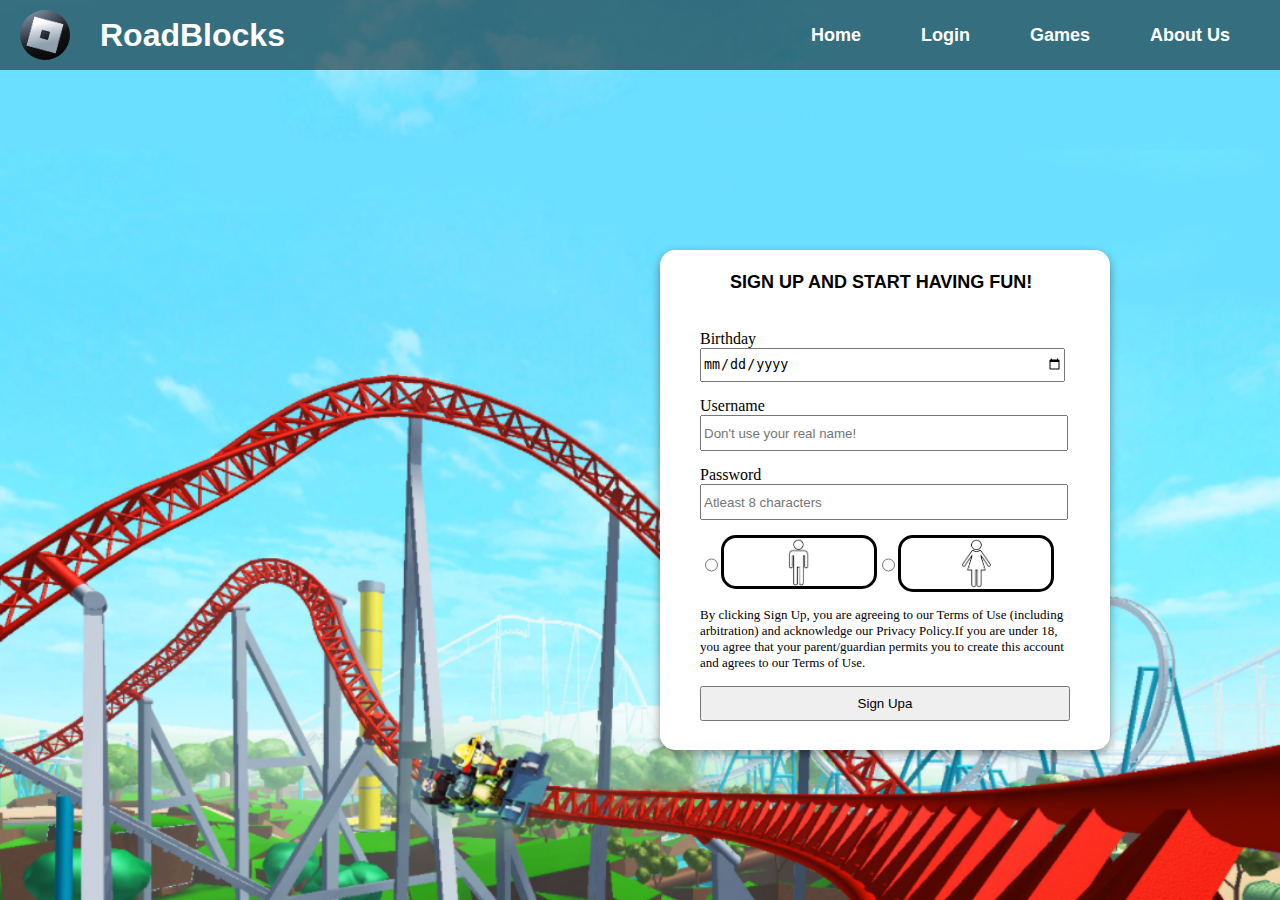
<file: website3/index.html>
<!DOCTYPE html>
<head>
    <title>Roblox</title>
</head>
<body>
    <link rel="stylesheet" href = "styles.css">
    <div class = navbar>
        <div class =imagelogo> 
            <img src="images/images.jpg" width="50px" height="50px" class=logo>
            <h1>RoadBlocks</h1>
        </div>
        <ul class =navbar-pos>
            <li><a href = "index.html">Home</a></li>
            <li><a href = "about.html">Login</a></li>
            <li><a href = "skills.html">Games</a></li>
            <li><a href = "projects.html">About Us</a></li>
        </ul>    
    </div>
    <div class = bg-image>
        <div class = signup>
            <h1 class =signup-text>
                SIGN UP AND START HAVING FUN!
            </h1>
            <form class="signup-form">
                <div class = signup-boxes>
                    <div>
                        <label for="birthday">Birthday</label><br>
                        <input type="date" class = "signup-box" name = "date"><br>
                    </div>
                    <div>
                        <label for="username">Username</label><br>
                        <input type="text" class = "signup-box" name="name" placeholder="Don't use your real name!"><br>
                    </div>
                    <div>
                        <label for="password">Password</label><br>
                        <input type="password" class = "signup-box" name="pass" placeholder="Atleast 8 characters"><br>
                    </div>

                    <div class="signup-gender">
                        
                            <input type="radio" id="male" name="gender" value="male">
                            <label for="male" class="gender-btn">
                                <div class="gender-box">
                                    <img src="images/male.png" alt="Male" width="22px">
                                </div>
                            </label>
                            
                            <input type="radio" id="female" name="gender" value="female">
                            <label for="female" class="gender-btn">
                                <div class="gender-box">
                                    <img src="images/female.png" alt="Female" width="30px" >
                                </div>
                            </label>
                    </div>
                    <div class = signup-warning>
                    <p>By clicking Sign Up, you are agreeing to our Terms
                    of Use (including arbitration) and acknowledge our 
                    Privacy Policy.If you are under 18, you agree that 
                    your parent/guardian permits you to create this 
                    account and agrees to our Terms of Use.</p>
                    </div>  
                    <button type="submit" id="submit">Sign Upa</button>
                </div>
            </form>
            
        </div>
    </div>

    
    
</body>
</html>
</file>
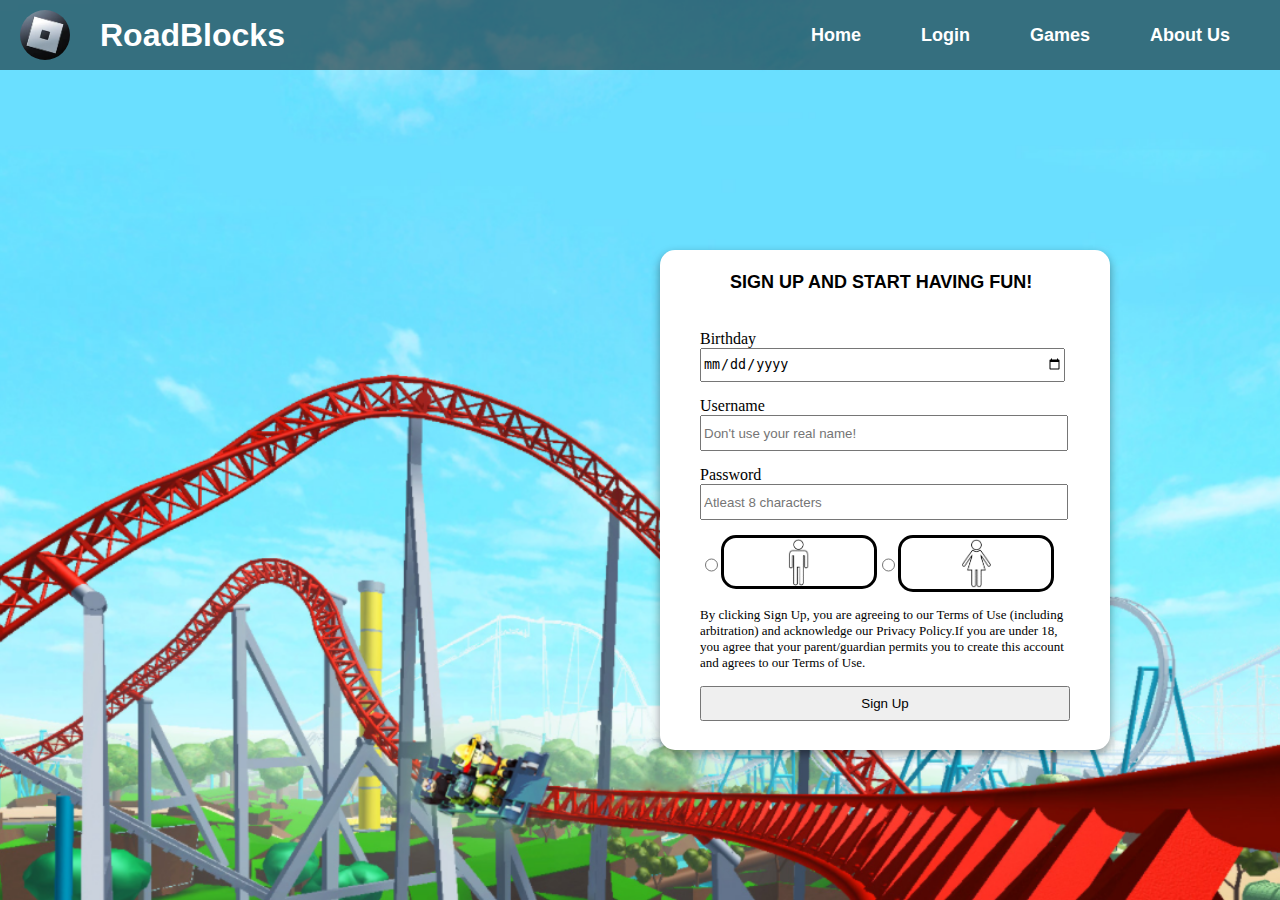
<file: website3/signup.html>
<!DOCTYPE html>
<head>
    <title>Roblox</title>
</head>
<body>
    <link rel="stylesheet" href = "signup.css">
    <nav class = navbar>
        <div class =imagelogo> 
            <img src="signup-images/images.jpg" width="50px" height="50px" class=logo>
            <h1>RoadBlocks</h1>
        </div>
        <ul class =navbar-pos>
            <li><a href = "signup.html">Home</a></li>
            <li><a href = "about.html">Login</a></li>
            <li><a href = "games.html">Games</a></li>
            <li><a href = "projects.html">About Us</a></li>
        </ul>    
    </nav>
    <div class = bg-image>
        <div class = signup>
            <h1 class =signup-text>
                SIGN UP AND START HAVING FUN!
            </h1>
            <form class="signup-form">
                <div class = signup-boxes>
                    <div>
                        <label for="birthday">Birthday</label><br>
                        <input type="date" class = "signup-box" name = "date"><br>
                    </div>
                    <div>
                        <label for="username">Username</label><br>
                        <input type="text" class = "signup-box" name="name" placeholder="Don't use your real name!"><br>
                    </div>
                    <div>
                        <label for="password">Password</label><br>
                        <input type="password" class = "signup-box" name="pass" placeholder="Atleast 8 characters"><br>
                    </div>

                    <div class="signup-gender">
                            <input type="radio" id="male" name="gender" value="male">
                            <label for="male" class="gender-btn">
                                <div class="gender-box">
                                    <img src="signup-images/male.png" alt="Male" width="22px">
                                </div>
                            </label>
                            
                            <input type="radio" id="female" name="gender" value="female">
                            <label for="female" class="gender-btn">
                                <div class="gender-box">
                                    <img src="signup-images/female.png" alt="Female" width="30px" >
                                </div>
                            </label>
                    </div>
                    <div class = signup-warning>
                    <p>By clicking Sign Up, you are agreeing to our Terms
                    of Use (including arbitration) and acknowledge our 
                    Privacy Policy.If you are under 18, you agree that 
                    your parent/guardian permits you to create this 
                    account and agrees to our Terms of Use.</p>
                    </div>  
                    <button type="submit" id="submit">Sign Up</button>
                </div>
            </form>
            
        </div>
    </div>

    
    
</body>
</html>
</file>
<file: website3/styles.css>
html, body {
  margin: 0;
  overflow: hidden;    
}
.navbar{
    position: absolute;
    background-color: rgba(0, 0, 0, 0.5);
    height: 70px;
    width: 100%;
    display: flex;
    justify-content: space-between;
}
.imagelogo{
    display: flex;
    align-items: center;
    gap: 30px;
    
}
.logo{
    margin-left: 20px;
    border-radius: 50px;
}
h1{
    color: white;
}
.navbar-pos{
   display: flex;
   align-items: center;
   gap: 60px;
   margin-right: 50px;
}
li{
    list-style: none;
}
.navbar-pos li a {
    text-decoration: none;
    font-size: large;
    font-family: Arial, Helvetica, sans-serif;
    font-weight: bold;
    color: white;
}
.bg-image{
    background-image: url(images/RollerCoaster.png);
    background-repeat: no-repeat;
    background-size: cover; 
    background-attachment: fixed;
    background-position: center;
    height: 100vh;
    width: 100vw;
}
.bg-image div p {
    margin: 0;
    padding: 0;
}
.signup{
    position: absolute;
    background-color: rgb(255, 255, 255);  /*orig rgb 33,32,39*/
    width: 450px;
    height: 500px;
    bottom: 150px;
    left: 660px;
    border-radius: 15px;
    box-shadow: 0 4px 10px rgba(0, 0, 0, 0.4);
}
.signup-text{
    position: absolute;
    color: black; /*orig bg white*/
    font-size: large;
    left: 70px;
    top: 10px
}
.signup-form{
    position: absolute;
    left: 40px;
    top: 80px;
}
.signup-gender{
    display: flex;
}
.gender-box{
    display: flex;
    border-style: solid;
    border-radius: 15px;
    justify-content: center;
    width: 150px;
}
.signup-warning{
    font-size: small;
    text-align: left;
    margin-right: 30px;
}
.signup-box{
    height: 30px;
    width: 360px;
}
.signup-boxes{
    display: flex;
    flex-direction: column;
    gap: 15px;
}
#submit{
    width: 370px;
    height: 35px;
}
h1{
    font-family: Arial, Helvetica, sans-serif;
}
</file>
<file: website3/signup.css>
html, body {
  margin: 0;
  overflow: hidden;    
}
.navbar{
    position: absolute;
    background-color: rgba(0, 0, 0, 0.5);
    height: 70px;
    width: 100%;
    display: flex;
    justify-content: space-between;
}
.imagelogo{
    display: flex;
    align-items: center;
    gap: 30px;
    
}
.logo{
    margin-left: 20px;
    border-radius: 50px;
}
h1{
    color: white;
}
.navbar-pos{
   display: flex;
   align-items: center;
   gap: 60px;
   margin-right: 50px;
}
li{
    list-style: none;
}
.navbar-pos li a {
    text-decoration: none;
    font-size: large;
    font-family: Arial, Helvetica, sans-serif;
    font-weight: bold;
    color: white;
}
.bg-image{
    background-image: url(signup-images/RollerCoaster.png);
    background-repeat: no-repeat;
    background-size: cover; 
    background-attachment: fixed;
    background-position: center;
    height: 100vh;
    width: 100vw;
}
.bg-image div p {
    margin: 0;
    padding: 0;
}
.signup{
    position: absolute;
    background-color: rgb(255, 255, 255);  /*orig rgb 33,32,39*/
    width: 450px;
    height: 500px;
    bottom: 150px;
    left: 660px;
    border-radius: 15px;
    box-shadow: 0 4px 10px rgba(0, 0, 0, 0.4);
}
.signup-text{
    position: absolute;
    color: black; /*orig bg white*/
    font-size: large;
    left: 70px;
    top: 10px
}
.signup-form{
    position: absolute;
    left: 40px;
    top: 80px;
}
.signup-gender{
    display: flex;
}

.gender-box{
    display: flex;
    border-style: solid;
    border-radius: 15px;
    justify-content: center;
    width: 150px;
}
.signup-warning{
    font-size: small;
    text-align: left;
    margin-right: 30px;
}
.signup-box{
    height: 30px;
    width: 360px;
}
.signup-boxes{
    display: flex;
    flex-direction: column;
    gap: 15px;
}
#submit{
    width: 370px;
    height: 35px;
}
h1{
    font-family: Arial, Helvetica, sans-serif;
}
</file>
